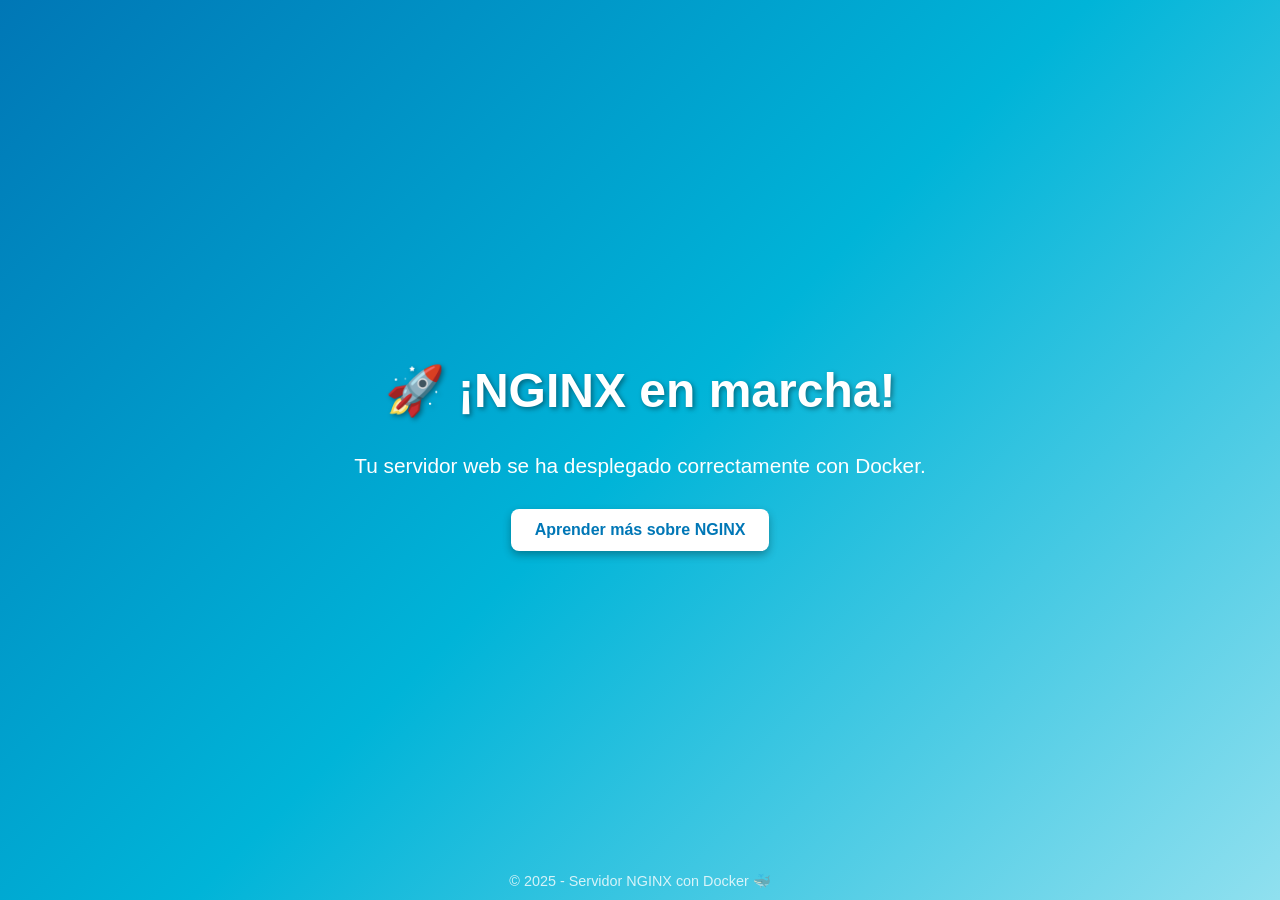
<file: Imagenes/Labs/Lab1/index.html>
<!DOCTYPE html>
<html lang="es">
<head>
  <meta charset="UTF-8">
  <title>Bienvenido a mi Servidor NGINX 🚀</title>
  <style>
    body {
      margin: 0;
      font-family: 'Segoe UI', Tahoma, Geneva, Verdana, sans-serif;
      background: linear-gradient(135deg, #0077b6, #00b4d8, #90e0ef);
      color: #fff;
      text-align: center;
      display: flex;
      justify-content: center;
      align-items: center;
      height: 100vh;
      flex-direction: column;
    }
    h1 {
      font-size: 3em;
      margin: 0.3em 0;
      text-shadow: 2px 2px 5px rgba(0,0,0,0.4);
    }
    p {
      font-size: 1.3em;
      margin-bottom: 1.5em;
    }
    .button {
      background: #fff;
      color: #0077b6;
      padding: 12px 24px;
      border-radius: 8px;
      font-size: 1em;
      font-weight: bold;
      text-decoration: none;
      box-shadow: 0px 4px 8px rgba(0,0,0,0.3);
      transition: all 0.3s ease;
    }
    .button:hover {
      background: #90e0ef;
      color: #03045e;
      transform: scale(1.05);
    }
    footer {
      position: absolute;
      bottom: 10px;
      width: 100%;
      font-size: 0.9em;
      opacity: 0.8;
    }
  </style>
</head>
<body>
  <h1>🚀 ¡NGINX en marcha!</h1>
  <p>Tu servidor web se ha desplegado correctamente con Docker.</p>
  <a href="https://nginx.org/" target="_blank" class="button">Aprender más sobre NGINX</a>

  <footer>
    © 2025 - Servidor NGINX con Docker 🐳
  </footer>
</body>
</html>
</file>
